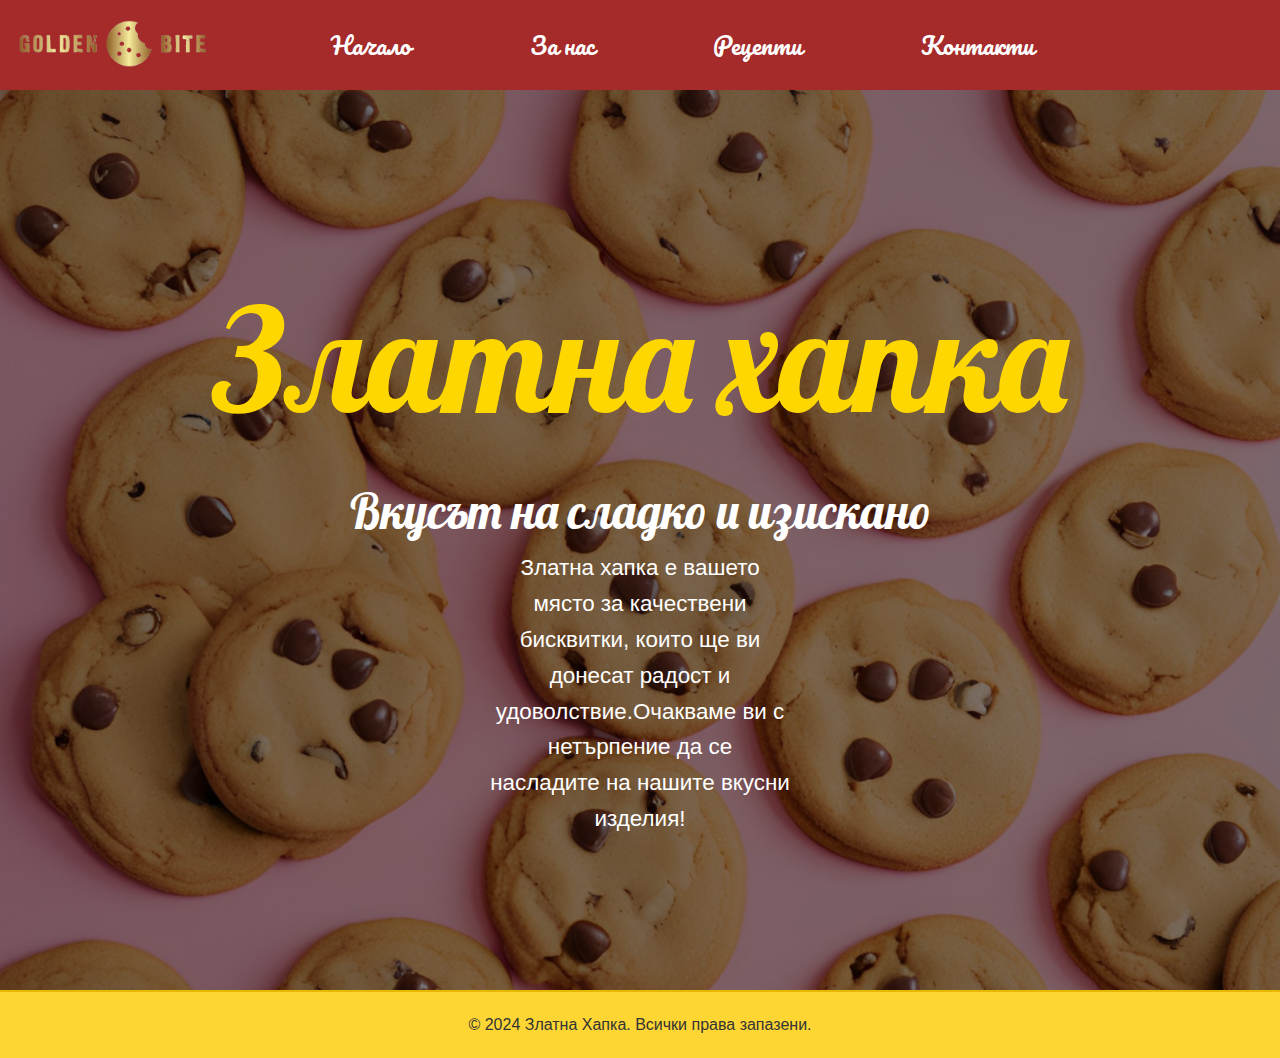
<file: index.html>
<!DOCTYPE html>
<html lang="en">
<head>
    <meta charset="UTF-8">
    <meta name="viewport" content="width=device-width, initial-scale=1.0">
    <title>Document</title>
    <link rel="stylesheet" href="style.css">
</head>

<body>
    <nav>
        <div>
            <img src="logo.png" alt="">
            <div class="nav_div_1">
                <a class="nav_div_1_button" href="index.html">Начало</a>
                <a class="nav_div_1_button" href="aboutus.html">За нас</a>
                <a class="nav_div_1_button" href="recepti.html">Рецепти</a>
                <a class="nav_div_1_button" href="contacts.html">Контакти</a>
            </div>
        </div>
    </nav>

    <main>
        <section class="hero">
            <h1 class="title">Златна хапка</h1>
            <h2 class="title">Вкусът на сладко и изискано</h2>
            <p>Златна хапка е вашето място за качествени бисквитки, които ще ви донесат радост и удоволствие.Очакваме ви с нетърпение да се насладите на нашите вкусни изделия!</p>
        </section>
    </main>
    <footer>
        <p>© 2024 Златна Хапка. Всички права запазени.</p>
    </footer>

</body>
</html>
</file>
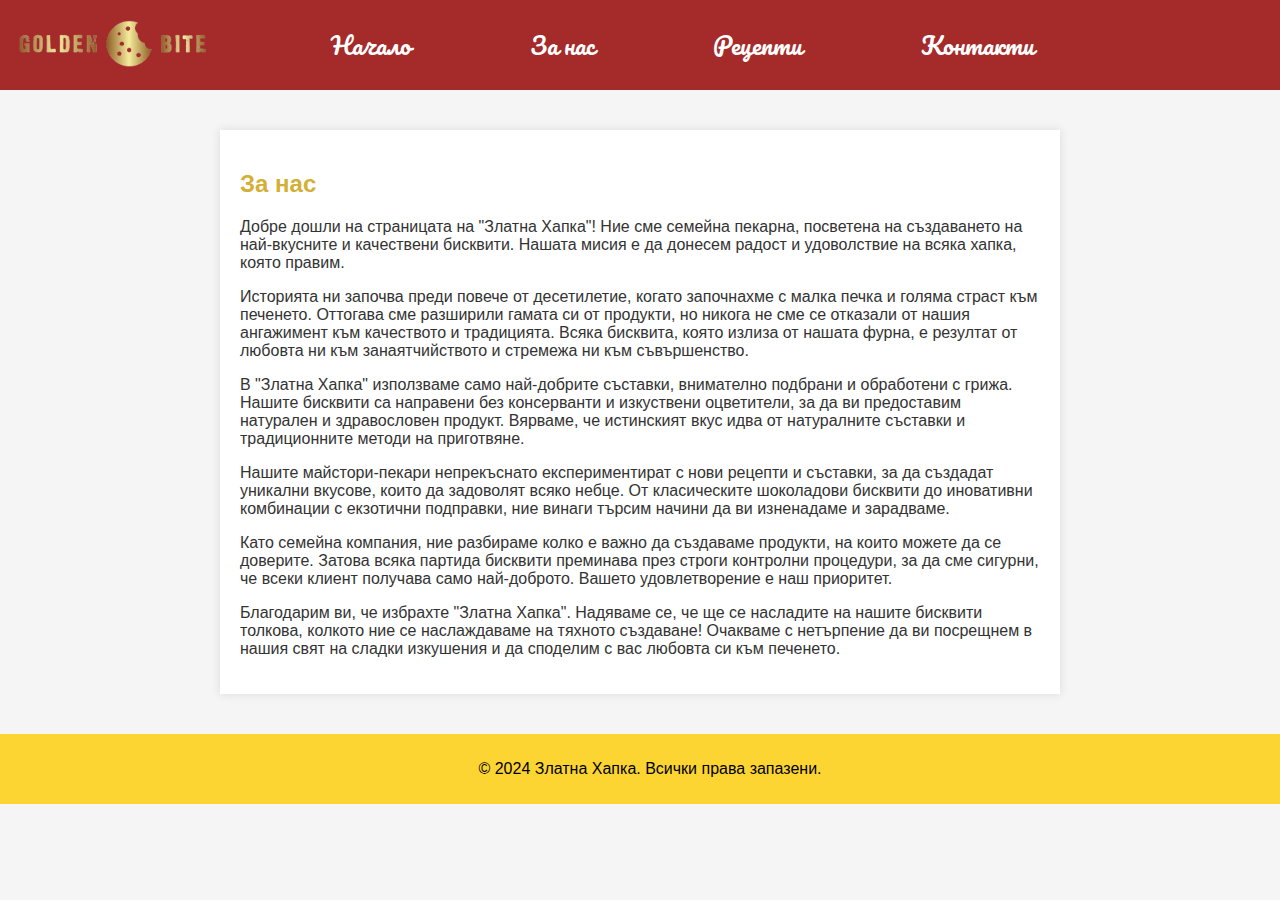
<file: aboutus.html>
<!DOCTYPE html>
<html lang="bg">
<head>
    <meta charset="UTF-8">
    <meta name="viewport" content="width=device-width, initial-scale=1.0">
    <title>Златна Хапка - За нас</title>
    <link rel="stylesheet" href="aboutus.css">
</head>
<body>
    <nav>
        <div>
            <img src="logo.png" alt="">
            <div class="nav_div_1">
                <a class="nav_div_1_button" href="index.html">Начало</a>
                <a class="nav_div_1_button" href="aboutus.html">За нас</a>
                <a class="nav_div_1_button" href="recepti.html">Рецепти</a>
                <a class="nav_div_1_button" href="contacts.html">Контакти</a>
            </div>
        </div>
    </nav>

    <main>
        <section class="about">
            <h2>За нас</h2>
            <p>Добре дошли на страницата на "Златна Хапка"! Ние сме семейна пекарна, посветена на създаването на най-вкусните и качествени бисквити. Нашата мисия е да донесем радост и удоволствие на всяка хапка, която правим.</p>
            <p>Историята ни започва преди повече от десетилетие, когато започнахме с малка печка и голяма страст към печенето. Оттогава сме разширили гамата си от продукти, но никога не сме се отказали от нашия ангажимент към качеството и традицията. Всяка бисквита, която излиза от нашата фурна, е резултат от любовта ни към занаятчийството и стремежа ни към съвършенство.</p>
            <p>В "Златна Хапка" използваме само най-добрите съставки, внимателно подбрани и обработени с грижа. Нашите бисквити са направени без консерванти и изкуствени оцветители, за да ви предоставим натурален и здравословен продукт. Вярваме, че истинският вкус идва от натуралните съставки и традиционните методи на приготвяне.</p>
            <p>Нашите майстори-пекари непрекъснато експериментират с нови рецепти и съставки, за да създадат уникални вкусове, които да задоволят всяко небце. От класическите шоколадови бисквити до иновативни комбинации с екзотични подправки, ние винаги търсим начини да ви изненадаме и зарадваме.</p>
            <p>Като семейна компания, ние разбираме колко е важно да създаваме продукти, на които можете да се доверите. Затова всяка партида бисквити преминава през строги контролни процедури, за да сме сигурни, че всеки клиент получава само най-доброто. Вашето удовлетворение е наш приоритет.</p>
            <p>Благодарим ви, че избрахте "Златна Хапка". Надяваме се, че ще се насладите на нашите бисквити толкова, колкото ние се наслаждаваме на тяхното създаване! Очакваме с нетърпение да ви посрещнем в нашия свят на сладки изкушения и да споделим с вас любовта си към печенето.</p>
        </section>
    </main>

    <footer>
        <p>&copy; 2024 Златна Хапка. Всички права запазени.</p>
    </footer>
</body>
</html>
</file>
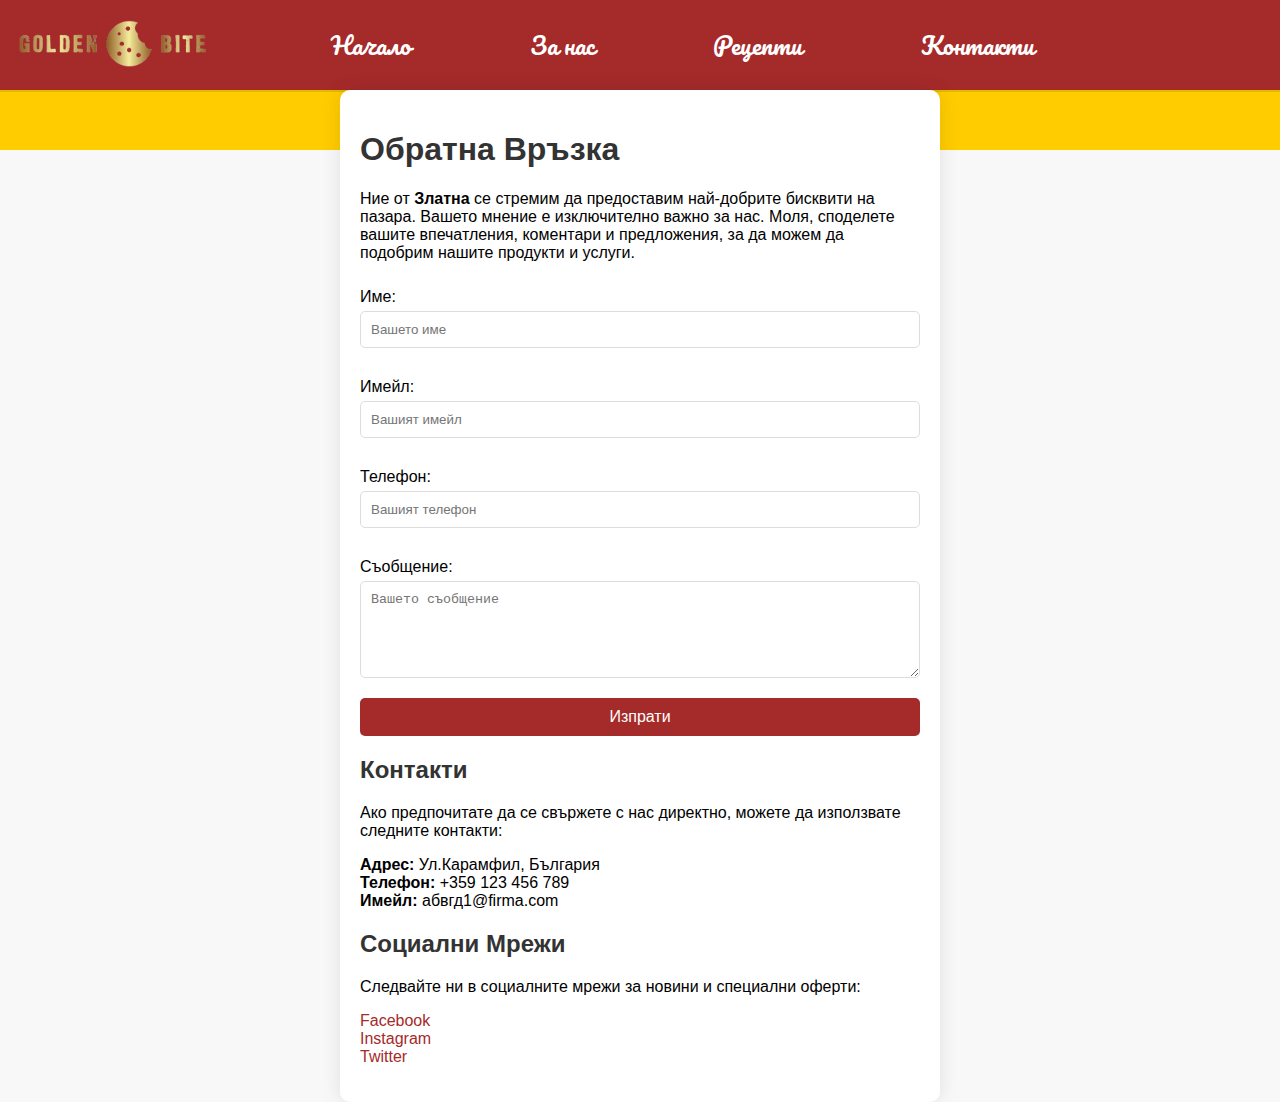
<file: contacts.html>
<!DOCTYPE html>
<html lang="bg">
<head>
    <meta charset="UTF-8">
    <meta name="viewport" content="width=device-width, initial-scale=1.0">
    <title>Обратна Връзка | Нашите Бисквити</title>
    <link rel="stylesheet" href="contacts.css">
</head>
<body>
    <nav>
        <div>
            <img src="logo.png" alt="">
            <div class="nav_div_1">
                <a class="nav_div_1_button" href="index.html">Начало</a>
                <a class="nav_div_1_button" href="aboutus.html">За нас</a>
                <a class="nav_div_1_button" href="recepti.html">Рецепти</a>
                <a class="nav_div_1_button" href="contacts.html">Контакти</a>
            </div>
        </div>
    </nav>
   <main> 
    <div class="feedback-container">
        <h1>Обратна Връзка</h1>
        <p>Ние от <strong>Златна </strong> се стремим да предоставим най-добрите бисквити на пазара. Вашето мнение е изключително важно за нас. Моля, споделете вашите впечатления, коментари и предложения, за да можем да подобрим нашите продукти и услуги.</p>
        
        <form class="feedback-form">
            <label for="name">Име:</label>
            <input type="text" id="name" name="name" placeholder="Вашето име" required>
            
            <label for="email">Имейл:</label>
            <input type="email" id="email" name="email" placeholder="Вашият имейл" required>
            
            <label for="phone">Телефон:</label>
            <input type="tel" id="phone" name="phone" placeholder="Вашият телефон" required>
            
            <label for="message">Съобщение:</label>
            <textarea id="message" name="message" rows="5" placeholder="Вашето съобщение" required></textarea>
            
            <button type="submit">Изпрати</button>
        </form>
        
        <div class="contact-info">
            <h2>Контакти</h2>
            <p>Ако предпочитате да се свържете с нас директно, можете да използвате следните контакти:</p>
            <ul>
                <li><strong>Адрес:</strong> Ул.Карамфил, България</li>
                <li><strong>Телефон:</strong> +359 123 456 789</li>
                <li><strong>Имейл:</strong> абвгд1@firma.com</li>
            </ul>
        </div>
        
        <div class="social-media">
            <h2>Социални Мрежи</h2>
            <p>Следвайте ни в социалните мрежи за новини и специални оферти:</p>
            <ul>
                <li><a href="https://www.facebook.com" target="_blank">Facebook</a></li>
                <li><a href="https://www.instagram.com" target="_blank">Instagram</a></li>
                <li><a href="https://www.twitter.com" target="_blank">Twitter</a></li>
            </ul>
        </div>
    </div>
    </main>

    <footer>
        <p>© 2024 Златна Хапка. Всички права запазени.</p>
    </footer>
</body>
</html>
</file>
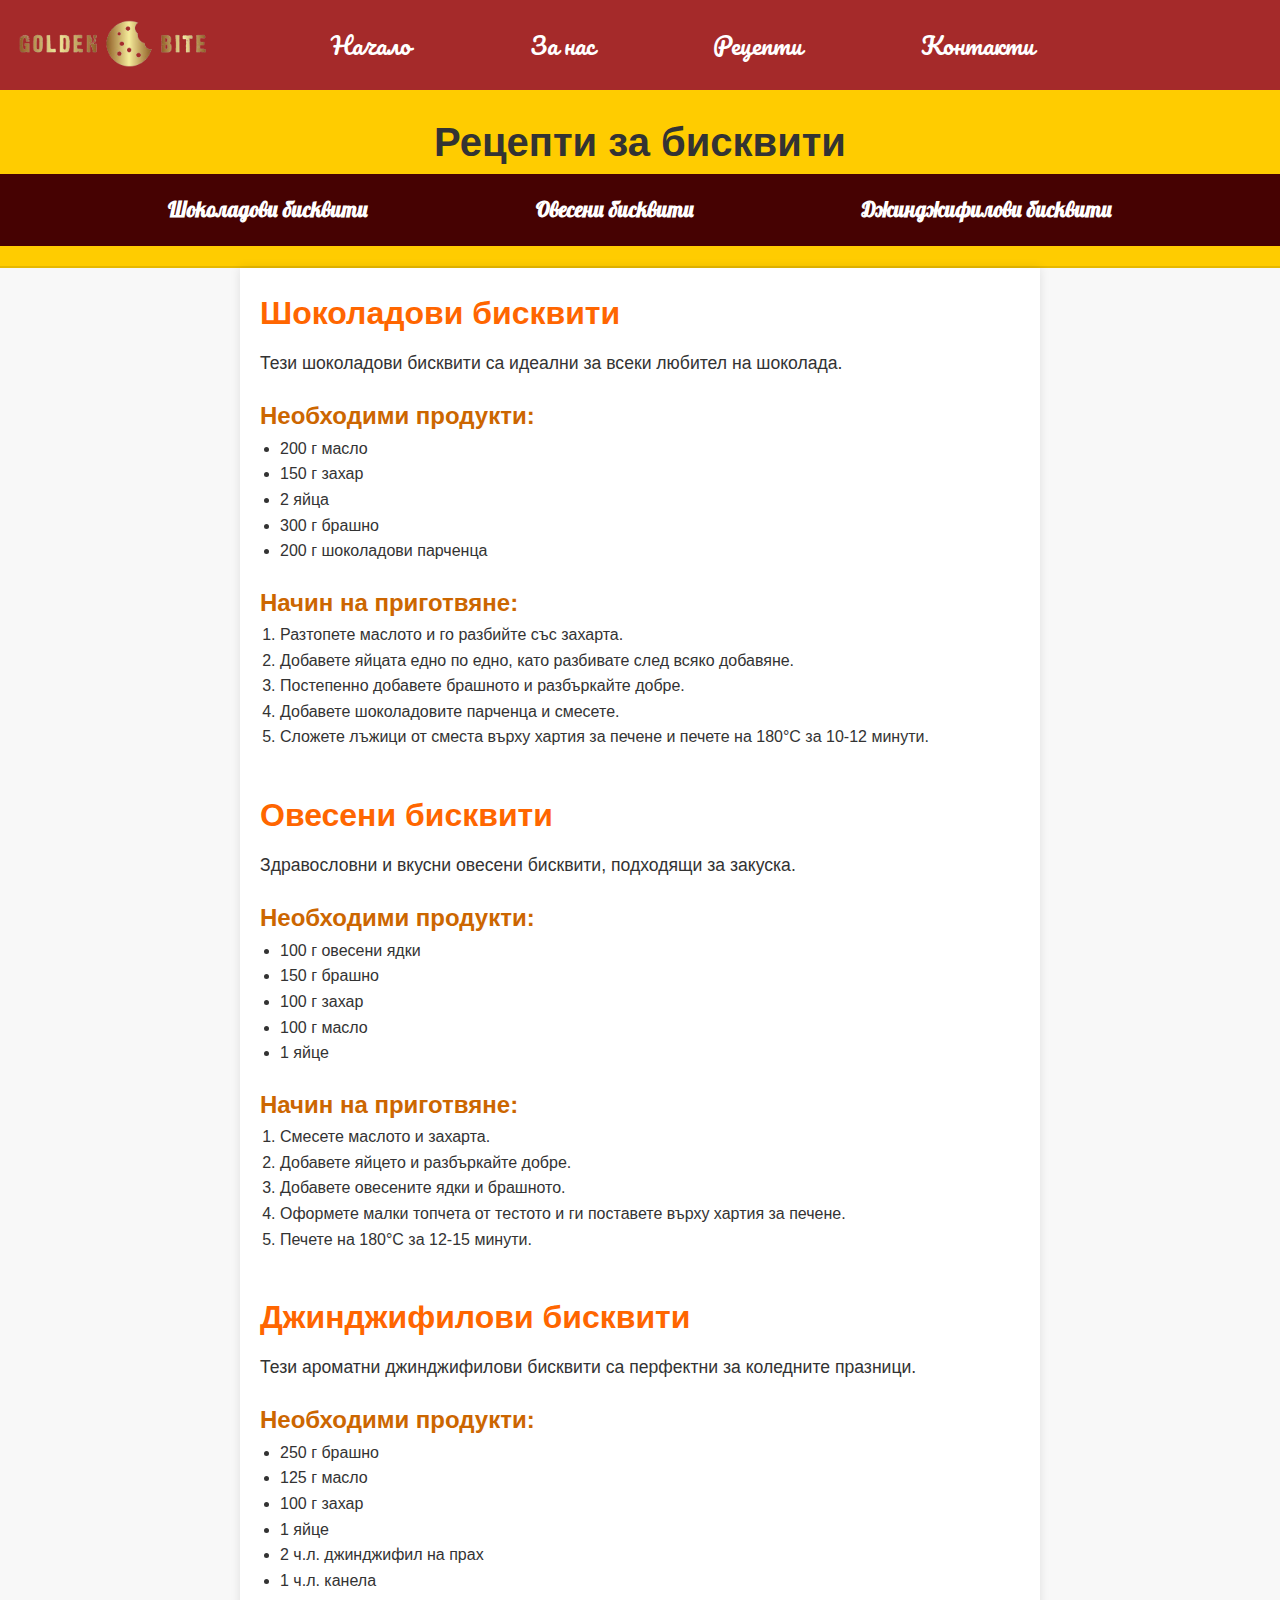
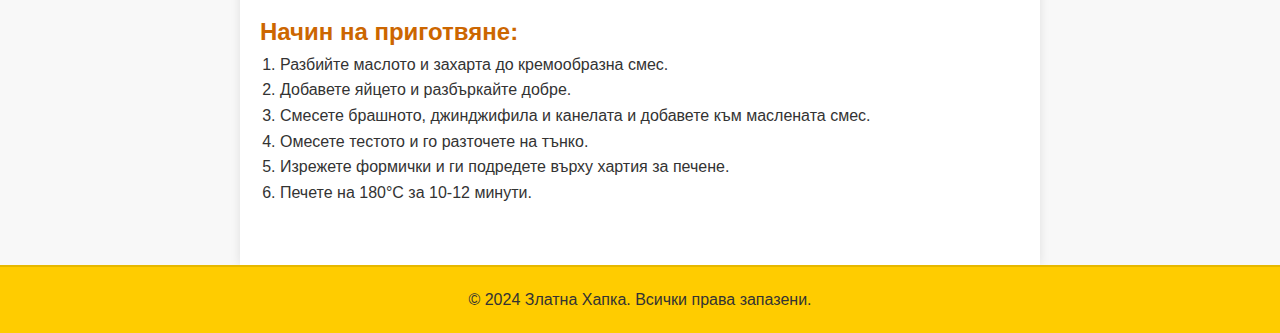
<file: recepti.html>
<!DOCTYPE html>
<html lang="bg">
<head>
    <meta charset="UTF-8">
    <meta name="viewport" content="width=device-width, initial-scale=1.0">
    <title>Рецепти за бисквити</title>
    <link rel="stylesheet" href="recepti.css">
</head>
<body>
    <nav>
        <div>
            <img src="logo.png" alt="">
            <div class="nav_div_1">
                <a class="nav_div_1_button" href="index.html">Начало</a>
                <a class="nav_div_1_button" href="aboutus.html">За нас</a>
                <a class="nav_div_1_button" href="recepti.html">Рецепти</a>
                <a class="nav_div_1_button" href="contacts.html">Контакти</a>
            </div>
        </div>
    </nav>
    
    <header>
        <h1>Рецепти за бисквити</h1>       
        <div class="sections">
            <a href="#chocolate-chip">Шоколадови бисквити</a>
            <a href="#oatmeal">Овесени бисквити</a>
            <a href="#gingerbread">Джинджифилови бисквити</a>
        </div>
    </header>
    <main>
        <section id="chocolate-chip">
            <h2>Шоколадови бисквити</h2>
            <p>Тези шоколадови бисквити са идеални за всеки любител на шоколада.</p>
            <h3>Необходими продукти:</h3>
            <ul>
                <li>200 г масло</li>
                <li>150 г захар</li>
                <li>2 яйца</li>
                <li>300 г брашно</li>
                <li>200 г шоколадови парченца</li>
            </ul>
            <h3>Начин на приготвяне:</h3>
            <ol>
                <li>Разтопете маслото и го разбийте със захарта.</li>
                <li>Добавете яйцата едно по едно, като разбивате след всяко добавяне.</li>
                <li>Постепенно добавете брашното и разбъркайте добре.</li>
                <li>Добавете шоколадовите парченца и смесете.</li>
                <li>Сложете лъжици от сместа върху хартия за печене и печете на 180°C за 10-12 минути.</li>
            </ol>
        </section>
        <section id="oatmeal">
            <h2>Овесени бисквити</h2>
            <p>Здравословни и вкусни овесени бисквити, подходящи за закуска.</p>
            <h3>Необходими продукти:</h3>
            <ul>
                <li>100 г овесени ядки</li>
                <li>150 г брашно</li>
                <li>100 г захар</li>
                <li>100 г масло</li>
                <li>1 яйце</li>
            </ul>
            <h3>Начин на приготвяне:</h3>
            <ol>
                <li>Смесете маслото и захарта.</li>
                <li>Добавете яйцето и разбъркайте добре.</li>
                <li>Добавете овесените ядки и брашното.</li>
                <li>Оформете малки топчета от тестото и ги поставете върху хартия за печене.</li>
                <li>Печете на 180°C за 12-15 минути.</li>
            </ol>
        </section>
        <section id="gingerbread">
            <h2>Джинджифилови бисквити</h2>
            <p>Тези ароматни джинджифилови бисквити са перфектни за коледните празници.</p>
            <h3>Необходими продукти:</h3>
            <ul>
                <li>250 г брашно</li>
                <li>125 г масло</li>
                <li>100 г захар</li>
                <li>1 яйце</li>
                <li>2 ч.л. джинджифил на прах</li>
                <li>1 ч.л. канела</li>
            </ul>
            <h3>Начин на приготвяне:</h3>
            <ol>
                <li>Разбийте маслото и захарта до кремообразна смес.</li>
                <li>Добавете яйцето и разбъркайте добре.</li>
                <li>Смесете брашното, джинджифила и канелата и добавете към маслената смес.</li>
                <li>Омесете тестото и го разточете на тънко.</li>
                <li>Изрежете формички и ги подредете върху хартия за печене.</li>
                <li>Печете на 180°C за 10-12 минути.</li>
            </ol>
        </section>
    </main>
    <footer>
        <p>© 2024 Златна Хапка. Всички права запазени.</p>
    </footer>
</body>
</html>
</file>
<file: style.css>
@import url('https://fonts.googleapis.com/css2?family=Pacifico&display=swap');
@import url('https://fonts.googleapis.com/css2?family=Lobster&family=Pacifico&display=swap');

* {
    margin: 0;
    padding: 0;
    box-sizing: border-box;
}

nav {
    background-color: brown;
    height: 10vh;
    font-family: "Pacifico", cursive;
    font-weight: 400 ;
    font-style: normal;
}

nav a {
    text-decoration: none;
    font-size: 1.5rem;
    color: white;
}

nav div {
    width: 100%;
    height: 100%;
    display: flex;
    align-items: center;
}

.title {
    font-family: "Lobster", sans-serif;
    font-weight: 400;
    font-style: normal;
}

.hero {
    width: 100%;
    height: 100vh;
    background-color: gray;
    display: flex;
    justify-content:center;
    align-items: center;
    flex-direction: column;
    background:
        linear-gradient(to right, rgba(0, 0, 0, .5), rgba(0, 0, 0, .5)),
        url(cookie.png);
    background-size: cover;
}

.hero h1 {
    color: #FFD700;
    font-size: 9rem;
}
.hero h2{
    font-size: 3rem;
    color:white;
}

.hero p {
    width: 300px;
    text-align: center;
    font-size:1.4rem;
    color:white;
}
body {
    font-family: Arial, sans-serif;
    line-height: 1.6;
    margin: 0;
    padding: 0;
    background-color: #f8f8f8;
    color: #333;
}
footer {
    text-align: center;
    padding: 20px 0;
    background-color: #ffcc00ca;
    border-top: 2px solid #e6b800;
    
}

footer p {
    margin: 0;
    color: #333;
}

nav div img{
    width:200px;
    margin-left: 1%;
}

.nav_div_1 {

    display: flex;
    align-items: center;
    justify-content: space-evenly;
    margin-right: 10%;
}
</file>
<file: aboutus.css>
@import url('https://fonts.googleapis.com/css2?family=Pacifico&display=swap');
@import url('https://fonts.googleapis.com/css2?family=Lobster&family=Pacifico&display=swap');

body {
    font-family: Arial, sans-serif;
    margin: 0;
    padding: 0;
    background-color: #f5f5f5;
    color: #333;
}

nav {
    background-color: brown;
    height: 10vh;
    font-family: "Pacifico", cursive;
    font-weight: 400 ;
    font-style: normal;
}

nav a {
    text-decoration: none;
    font-size: 1.5rem;
    color: white;
}

nav div {
    width: 100%;
    height: 100%;
    display: flex;
    align-items: center;
}

nav div img{
    width:200px;
    margin-left: 1%;
}

.nav_div_1 {

    display: flex;
    align-items: center;
    justify-content: space-evenly;
    margin-right: 10%;
}

main {
    padding: 20px;
}

.about {
    background-color: #fff;
    padding: 20px;
    margin: 20px auto;
    max-width: 800px;
    box-shadow: 0 0 10px rgba(0, 0, 0, 0.1);
}

.about h2 {
    color: #d4af37;
}

.about-img {
    width: 100%;
    height: auto;
    margin-bottom: 20px;
}

footer {
    background-color: #ffcc00ca;
    color:black;
    text-align: center;
    padding: 10px;
    bottom: 0;
    width: 100%;
}
</file>
<file: contacts.css>
@import url('https://fonts.googleapis.com/css2?family=Pacifico&display=swap');
@import url('https://fonts.googleapis.com/css2?family=Lobster&family=Pacifico&display=swap');

nav {
    background-color: brown;
    height: 10vh;
    font-family: "Pacifico", cursive;
    font-weight: 400 ;
    font-style: normal;
}

nav a {
    text-decoration: none;
    font-size: 1.5rem;
    color: white;
}

nav div {
    width: 100%;
    height: 100%;
    display: flex;
    align-items: center;
}

nav div img{
    width:200px;
    margin-left: 1%;
}

.nav_div_1 {

    display: flex;
    align-items: center;
    justify-content: space-evenly;
    margin-right: 10%;
}

body {
    font-family: Arial, sans-serif;
    background-color: #f8f8f8;
    margin: 0;
    padding: 0;
    height: 100vh;
    position: relative;
}

.feedback-container {
    background-color: #ffffff;
    border-radius: 10px;
    box-shadow: 0 0 20px rgba(0, 0, 0, 0.1);
    padding: 20px;
    max-width: 600px;
    width: 100%;
    box-sizing: border-box;
    position: absolute;
    left: 50%;
    transform: translateX(-50%);
}

h1, h2 {
    color: #333;
}

.feedback-form {
    display: flex;
    flex-direction: column;
}

.feedback-form label {
    margin: 10px 0 5px;
}

.feedback-form input, .feedback-form textarea {
    padding: 10px;
    border: 1px solid #ddd;
    border-radius: 5px;
    margin-bottom: 20px;
}

.feedback-form button {
    padding: 10px;
    background-color:brown;
    color: #fff;
    border: none;
    border-radius: 5px;
    cursor: pointer;
    font-size: 16px;
}

.feedback-form button:hover {
    background-color: brown;
}

.contact-info, .social-media {
    margin-top: 20px;
}

.contact-info ul, .social-media ul {
    list-style-type: none;
    padding: 0;
}

.social-media ul li a {
    color:brown;
    text-decoration: none;
}

.social-media ul li a:hover {
    text-decoration: underline;
}

footer {
    text-align: center;
    padding: 20px 0;
    background-color: #ffcc00;
    border-top: 2px solid #e6b800;
}

footer p {
    margin: 0;
    color: #333;
}
</file>
<file: recepti.css>
@import url('https://fonts.googleapis.com/css2?family=Pacifico&display=swap');
@import url('https://fonts.googleapis.com/css2?family=Lobster&family=Pacifico&display=swap');

* {
    margin: 0;
    padding: 0;
    box-sizing: border-box;
}

nav {
    background-color: brown;
    height: 10vh;
    font-family: "Pacifico", cursive;
    font-weight: 400 ;
    font-style: normal;
}

nav a {
    text-decoration: none;
    font-size: 1.5rem;
    color: white;
}

nav div {
    width: 100%;
    height: 100%;
    display: flex;
    justify-content: space-evenly;
    align-items: center;
}

.title {
    font-family: "Lobster", sans-serif;
    font-weight: 400;
    font-style: normal;
}

.hero {
    width: 100%;
    height: 100vh;
    background-color: gray;
    display: flex;
    justify-content:center;
    align-items: center;
    flex-direction: column;
}

.hero h1 {
    color: #FFD700;
    font-size: 9rem;
}
.hero h2{
    font-size: 3rem;
}

.hero p {
    width: 300px;
    text-align: center;
    font-size:1.4rem;
}

body {
    font-family: Arial, sans-serif;
    line-height: 1.6;
    margin: 0;
    padding: 0;
    background-color: #f8f8f8;
    color: #333;
}

header {
    background-color: #ffcc00;
    padding: 20px 0;
    text-align: center;
    border-bottom: 2px solid #e6b800;
}

header h1 {
    margin: 0;
    font-size: 2.5em;
    color: #333;
}

.sections {
    background-color: rgb(70, 2, 2);
    height: 8vh;
    display:flex;
    justify-content: space-evenly;
    align-items: center;
    font-family: "Lobster", sans-serif;
    font-size: 1.3rem;
}

.sections a {
    text-decoration: none;
    color: white;
    font-weight: bold;
}

main {
    padding: 20px;
    max-width: 800px;
    margin: 0 auto;
    background-color: #fff;
    box-shadow: 0 0 10px rgba(0, 0, 0, 0.1);
}

section {
    margin-bottom: 40px;
}

section h2 {
    font-size: 2em;
    margin-bottom: 10px;
    color: #ff6600;
}

section p {
    font-size: 1.1em;
}

section h3 {
    font-size: 1.5em;
    margin-top: 20px;
    color: #cc6600;
}

ul, ol {
    margin-left: 20px;
}

footer {
    text-align: center;
    padding: 20px 0;
    background-color: #ffcc00;
    border-top: 2px solid #e6b800;
}

footer p {
    margin: 0;
    color: #333;
}

nav div img{
    width:200px;
    margin-left: 1%;
}

.nav_div_1 {

    display: flex;
    align-items: center;
    justify-content: space-evenly;
    margin-right: 10%;
}
</file>
